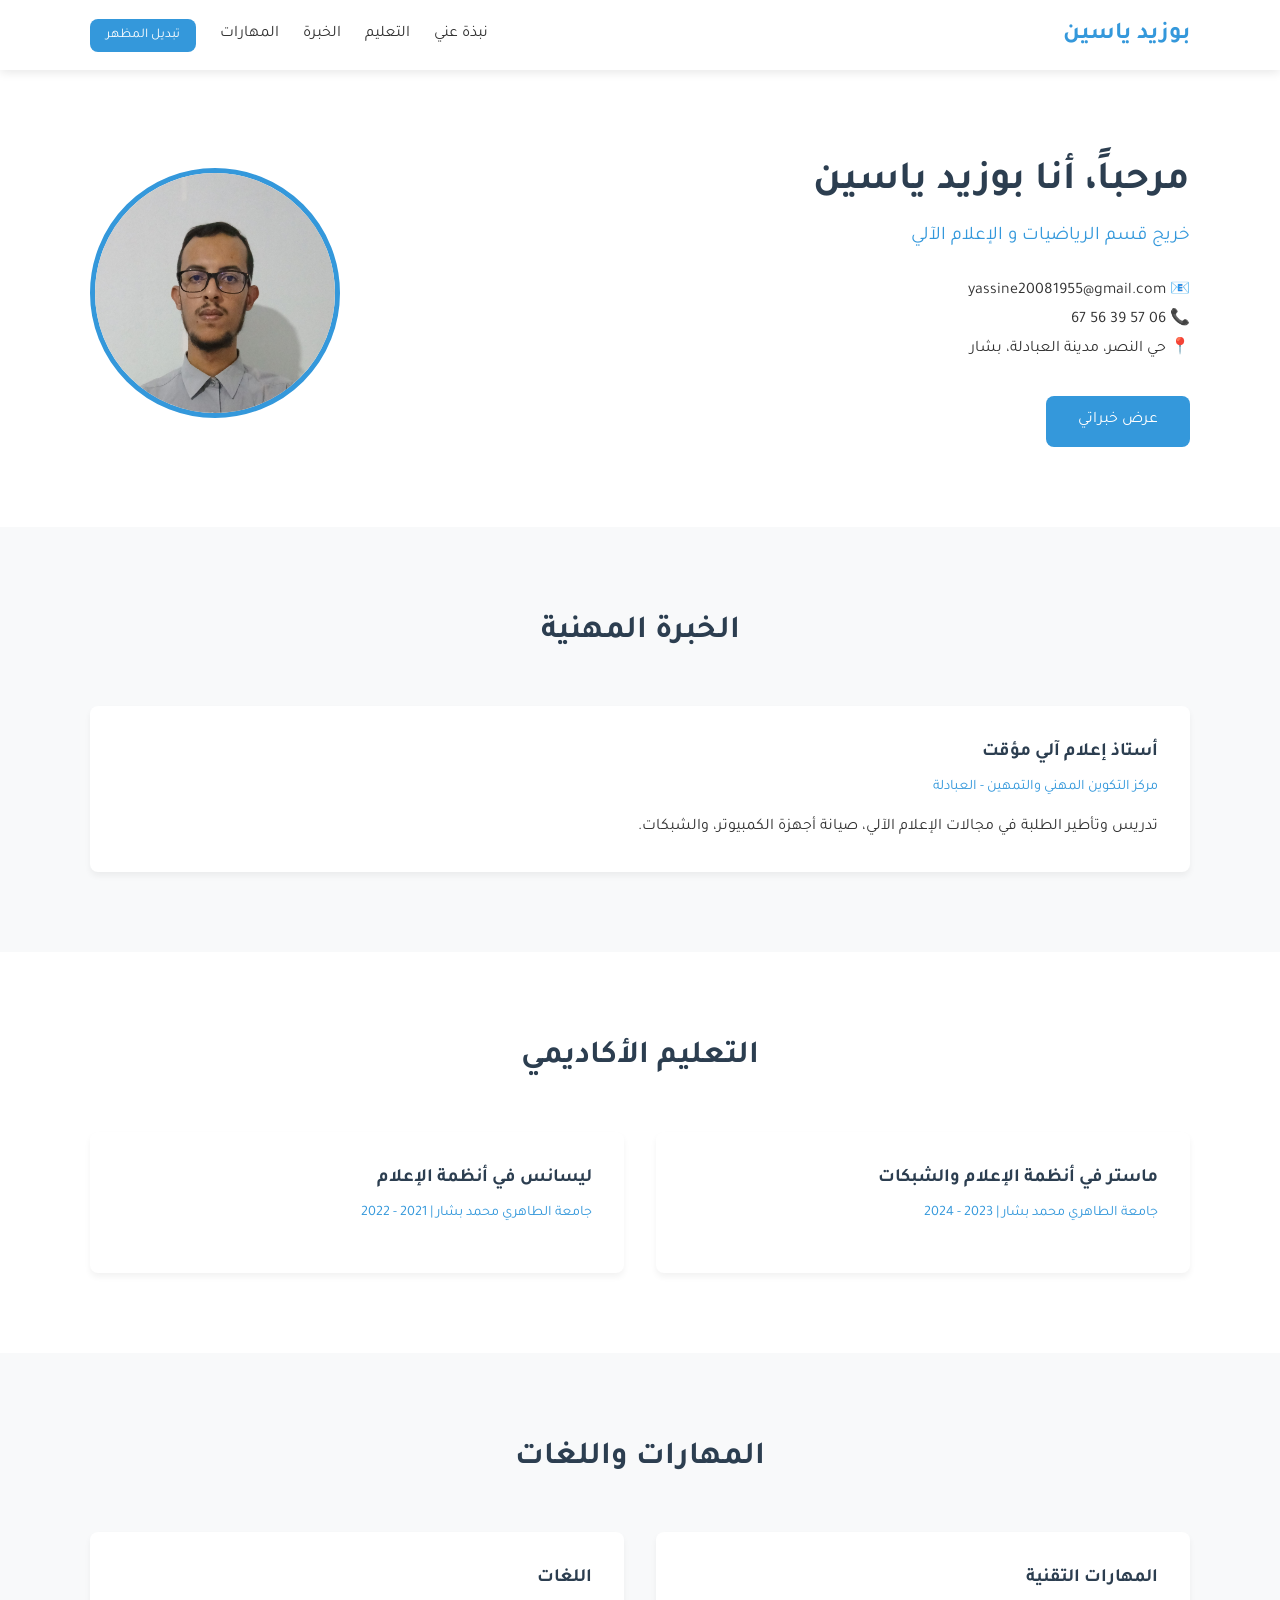
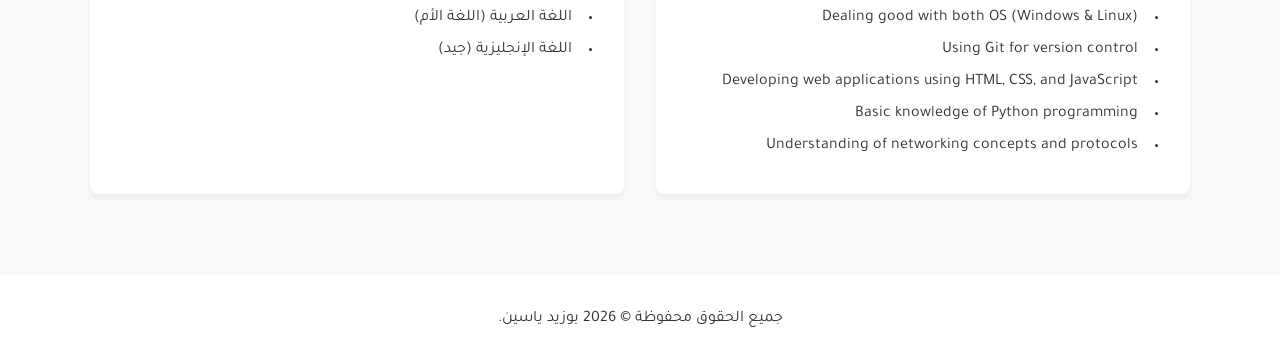
<file: index.html>
<!DOCTYPE html>
<html lang="ar" dir="rtl">
<head>
    <meta charset="UTF-8">
    <meta name="viewport" content="width=device-width, initial-scale=1.0">
    <title>بوزيد ياسين | محفظة مهنية</title>
    <link rel="stylesheet" href="style.css">
    <!-- Google Fonts for better typography -->
    <link href="https://fonts.googleapis.com/css2?family=Tajawal:wght@400;500;700&display=swap" rel="stylesheet">
</head>
<body>

    <header class="header">
        <div class="container nav-container">
            <h1 class="logo">بوزيد ياسين</h1>
            <nav>
                <ul class="nav-links">
                    <li><a href="#about">نبذة عني</a></li>
                    <li><a href="#education">التعليم</a></li>
                    <li><a href="#experience">الخبرة</a></li>
                    <li><a href="#skills">المهارات</a></li>
                    <li><button id="theme-toggle" class="btn-theme">تبديل المظهر</button></li>
                </ul>
            </nav>
        </div>
    </header>

    <main>
        <!-- Hero Section -->
        <section id="about" class="hero section">
            <div class="container hero-content">
                <div class="hero-text">
                    <h2>مرحباً، أنا بوزيد ياسين</h2>
                    <p class="subtitle">خريج قسم الرياضيات و الإعلام الآلي</p>
                    <p class="contact-info">
                        📧 yassine20081955@gmail.com <br>
                        📞 06 57 39 56 67 <br>
                        📍 حي النصر، مدينة العبادلة، بشار
                    </p>
                    <a href="#experience" class="btn">عرض خبراتي</a>
                </div>
                <div class="hero-image">
                    <!-- Replace with your actual photo path -->
                    <img src="me.jpg" alt="صورة بوزيد ياسين">
                </div>
            </div>
        </section>

        <!-- Experience Section -->
        <section id="experience" class="section bg-light">
            <div class="container">
                <h2 class="section-title">الخبرة المهنية</h2>
                <div class="card">
                    <h3>أستاذ إعلام آلي مؤقت</h3>
                    <p class="date">مركز التكوين المهني والتمهين - العبادلة</p>
                    <p>تدريس وتأطير الطلبة في مجالات الإعلام الآلي، صيانة أجهزة الكمبيوتر، والشبكات.</p>
                </div>
            </div>
        </section>

        <!-- Education Section -->
        <section id="education" class="section">
            <div class="container">
                <h2 class="section-title">التعليم الأكاديمي</h2>
                <div class="grid-2">
                    <div class="card">
                        <h3>ماستر في أنظمة الإعلام والشبكات</h3>
                        <p class="date">جامعة الطاهري محمد بشار | 2023 - 2024</p>
                    </div>
                    <div class="card">
                        <h3>ليسانس في أنظمة الإعلام</h3>
                        <p class="date">جامعة الطاهري محمد بشار | 2021 - 2022</p>
                    </div>
                </div>
            </div>
        </section>

        <!-- Skills & Languages Section -->
        <section id="skills" class="section bg-light">
            <div class="container">
                <h2 class="section-title">المهارات واللغات</h2>
                <div class="grid-2">
                    <div class="card">
                        <h3>المهارات التقنية</h3>
                        <ul class="skills-list">
                            <li>Dealing good with both OS (Windows & Linux)</li>
                            <li>Using Git for version control</li>
                            <li>Developing web applications using HTML, CSS, and JavaScript</li>
                            <li>Basic knowledge of Python programming</li>
                            <li>Understanding of networking concepts and protocols</li>
                        </ul>
                    </div>
                    <div class="card">
                        <h3>اللغات</h3>
                        <ul class="skills-list">
                            <li>اللغة العربية (اللغة الأم)</li>
                            <li>اللغة الإنجليزية (جيد)</li>
                        </ul>
                    </div>
                </div>
            </div>
        </section>
    </main>

    <footer>
        <div class="container">
            <p>جميع الحقوق محفوظة &copy; 2026 بوزيد ياسين.</p>
        </div>
    </footer>

    <script src="script.js"></script>
</body>
</html>
</file>
<file: style.css>
/* CSS Variables for Theming */
:root {
    --primary-color: #2c3e50;
    --secondary-color: #3498db;
    --bg-color: #ffffff;
    --bg-light: #f8f9fa;
    --text-color: #333333;
    --card-bg: #ffffff;
    --border-radius: 8px;
    --transition: all 0.3s ease;
}

/* Dark Theme Variables */
[data-theme="dark"] {
    --primary-color: #ecf0f1;
    --secondary-color: #3498db;
    --bg-color: #1a1a1a;
    --bg-light: #2c2c2c;
    --text-color: #f5f5f5;
    --card-bg: #333333;
}

/* Reset & Base Styles */
* {
    margin: 0;
    padding: 0;
    box-sizing: border-box;
}

body {
    font-family: 'Tajawal', sans-serif;
    background-color: var(--bg-color);
    color: var(--text-color);
    line-height: 1.6;
    transition: var(--transition);
}

.container {
    width: 90%;
    max-width: 1100px;
    margin: auto;
}

a {
    text-decoration: none;
    color: inherit;
}

/* Header & Navigation */
.header {
    background-color: var(--card-bg);
    box-shadow: 0 2px 10px rgba(0,0,0,0.1);
    position: sticky;
    top: 0;
    z-index: 100;
}

.nav-container {
    display: flex;
    justify-content: space-between;
    align-items: center;
    padding: 1rem 0;
}

.logo {
    font-size: 1.5rem;
    color: var(--secondary-color);
}

.nav-links {
    list-style: none;
    display: flex;
    gap: 1.5rem;
    align-items: center;
}

.nav-links a:hover {
    color: var(--secondary-color);
}

.btn-theme {
    background: var(--secondary-color);
    color: #fff;
    border: none;
    padding: 0.5rem 1rem;
    border-radius: var(--border-radius);
    cursor: pointer;
    font-family: inherit;
    transition: var(--transition);
}

.btn-theme:hover {
    opacity: 0.9;
}

/* Sections */
.section {
    padding: 5rem 0;
}

.bg-light {
    background-color: var(--bg-light);
}

.section-title {
    text-align: center;
    margin-bottom: 3rem;
    font-size: 2rem;
    color: var(--primary-color);
}

/* Hero Section */
.hero-content {
    display: flex;
    align-items: center;
    justify-content: space-between;
    gap: 2rem;
}

.hero-text h2 {
    font-size: 2.5rem;
    margin-bottom: 0.5rem;
    color: var(--primary-color);
}

.subtitle {
    font-size: 1.2rem;
    color: var(--secondary-color);
    margin-bottom: 1.5rem;
}

.contact-info {
    margin-bottom: 2rem;
    line-height: 1.8;
}

.btn {
    display: inline-block;
    background-color: var(--secondary-color);
    color: #fff;
    padding: 0.8rem 2rem;
    border-radius: var(--border-radius);
    transition: var(--transition);
}

.btn:hover {
    background-color: #2980b9;
}

.hero-image img {
    width: 250px;
    height: 250px;
    border-radius: 50%;
    object-fit: cover;
    border: 5px solid var(--secondary-color);
}

/* Cards & Grids */
.grid-2 {
    display: grid;
    grid-template-columns: repeat(auto-fit, minmax(300px, 1fr));
    gap: 2rem;
}

.card {
    background-color: var(--card-bg);
    padding: 2rem;
    border-radius: var(--border-radius);
    box-shadow: 0 4px 6px rgba(0,0,0,0.05);
    transition: var(--transition);
}

.card:hover {
    transform: translateY(-5px);
    box-shadow: 0 10px 15px rgba(0,0,0,0.1);
}

.card h3 {
    color: var(--primary-color);
    margin-bottom: 0.5rem;
}

.date {
    color: var(--secondary-color);
    font-size: 0.9rem;
    margin-bottom: 1rem;
}

.skills-list {
    list-style-position: inside;
    line-height: 2;
}

/* Footer */
footer {
    text-align: center;
    padding: 2rem 0;
    background-color: var(--card-bg);
    border-top: 1px solid var(--bg-light);
}

/* Responsive */
@media (max-width: 768px) {
    .hero-content {
        flex-direction: column-reverse;
        text-align: center;
    }
    .nav-links {
        display: none; /* Can be replaced with a hamburger menu later */
    }
}
</file>
